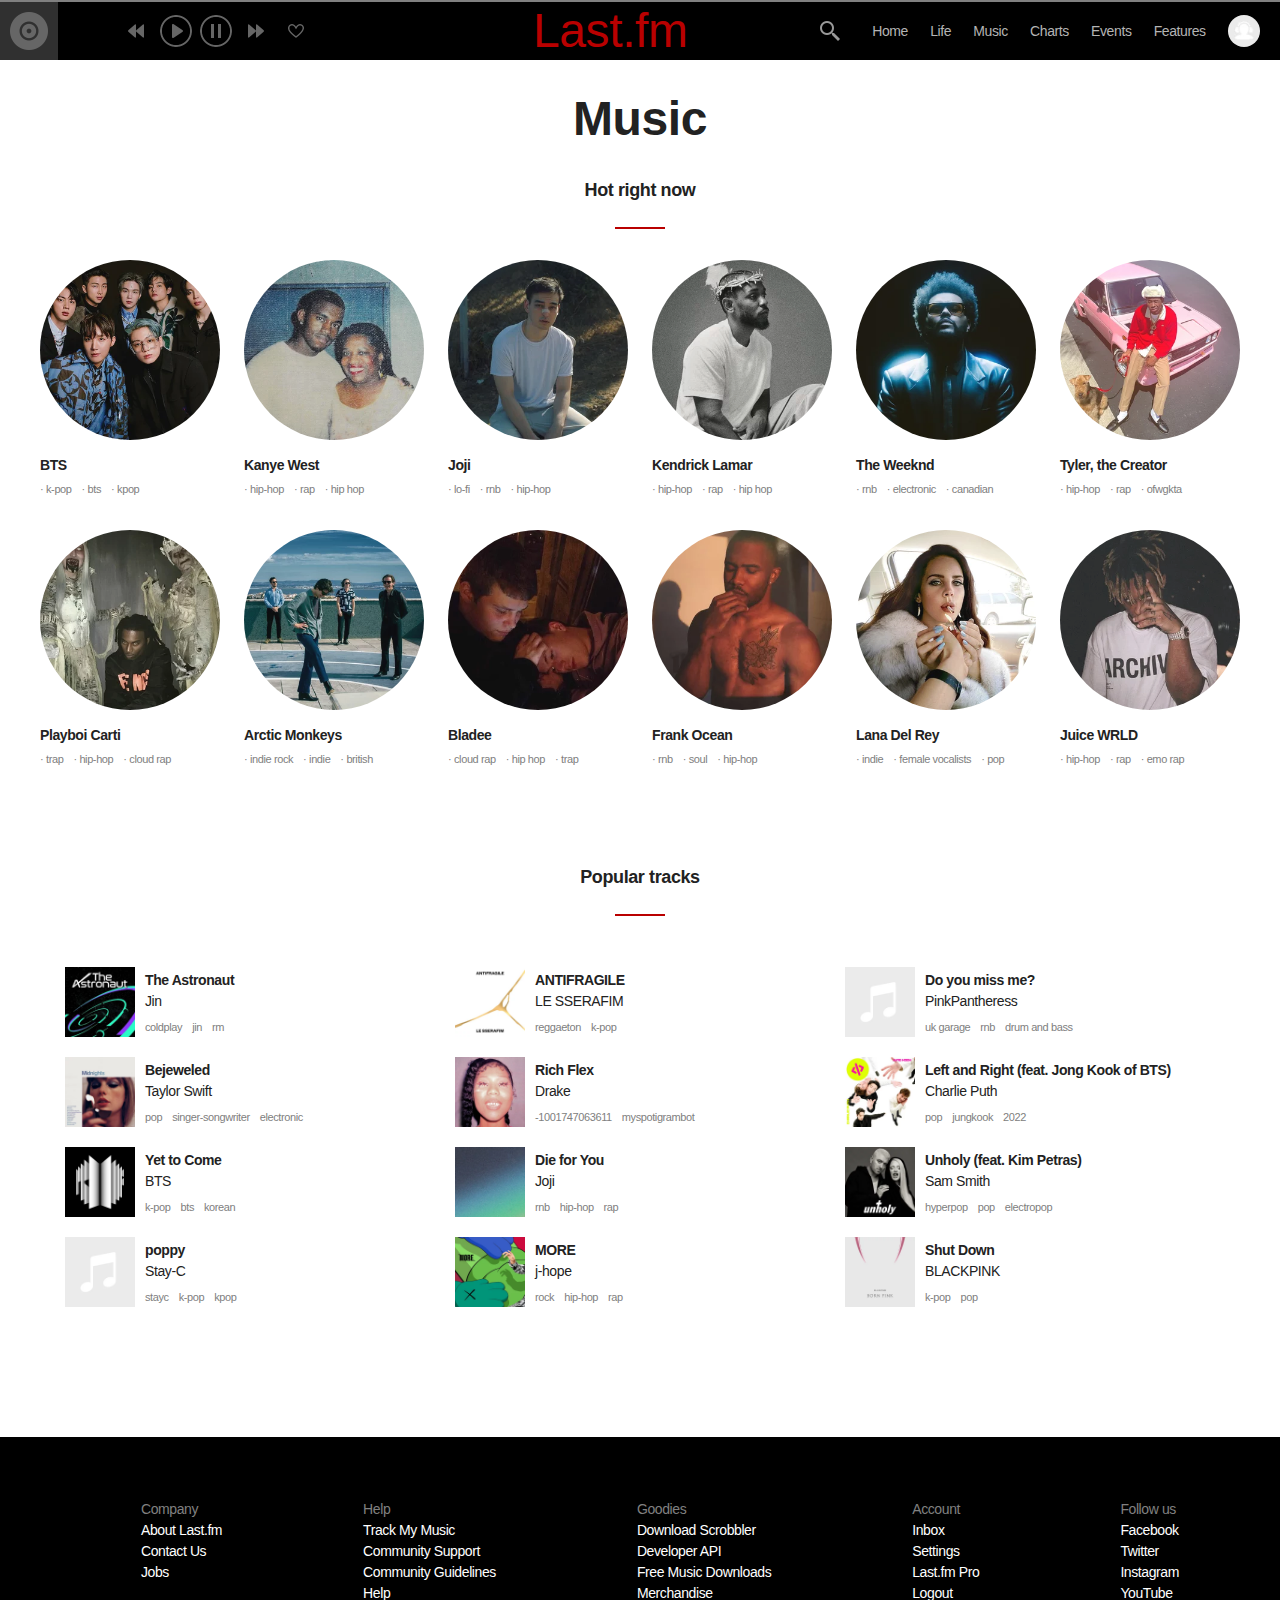
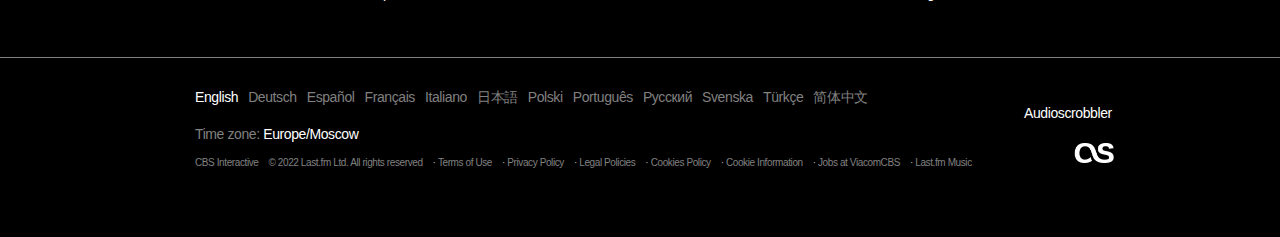
<file: public/index.html>
<!DOCTYPE html>
<html lang="en">
  <head>
    <meta charset="utf-8" />
    <link rel="icon" href="%PUBLIC_URL%/favicon.ico" />
    <meta name="viewport" content="width=device-width, initial-scale=1" />
    <meta name="theme-color" content="#000000" />
    <meta
      name="description"
      content="Web site created using create-react-app"
    />
    <title>last.fm</title>
    <link rel="stylesheet" href="styles.css">
  </head>
  <body>
    <header class="header">
      <div class="header__progress-bar"></div>
      <div class="header__main">
        <div class="player">
          <div class="player__image">
            <img class="player__track-icon" src="images/track_not_playing.png">
          </div>
          <div class="player__youtube-button"></div>
          <div class="track-management">

          </div>
          <div class="player__text"></div>
        </div>
        <div class="name">
          <a class="name__link" href="">Last.fm</a>
        </div>
        <nav class="nav">
          <ul class="nav__menu menu">
            <li><a href="search.html"><div class="nav__search"></div></a></li>
            <li><a href="">Home</a></li>
            <li><a href="">Life</a></li>
            <li><a href="">Music</a></li>
            <li><a href="">Charts</a></li>
            <li><a href="">Events</a></li>
            <li><a href="">Features</a></li>
            <li class="nav__profile"><a href=""><img class="nav__icon-profile" src="images/profile-img.jpg"></a></li>
          </ul>
        </nav>
      </div>
    </header>
    <div class="content">
      <h1 class="content__main-title title">Music</h1>
      <h2 class="title singers__title">Hot right now</h2>
      <div class="singers container">
        <div class="container singers-container">
          <div class="singer">
           <div class="singer__photo">
            <a href=""><img src="images/01.jpg"> </a>
           </div>
           <div class="singer__name header-name"><a class="singer__name-link" href="">BTS</a></div>
           <ul class="singer__genres-list genres-list">
            <li class="singer__genre "><a href="" class="singer__genre-text first-genre">k-pop</a></li>
            <li class="singer__genre"><a href="" class="singer__genre-text">bts</a></li>
            <li class="singer__genre"><a href="" class="singer__genre-text">kpop</a></li>
           </ul>
          </div>
          <div class="singer">
           <div class="singer__photo">
            <a href=""><img src="images/02.jpg"> </a>
           </div>
           <div class="singer__name header-name"><a class="singer__name-link" href="">Kanye West</a></div>
           <div class="singer__genres">
            <ul class="singer__genres-list genres-list">
              <li class="singer__genre"><a href="" class="singer__genre-text first-genre">hip-hop</a></li>
              <li class="singer__genre"><a href="" class="singer__genre-text">rap</a></li>
              <li class="singer__genre"><a href="" class="singer__genre-text">hip hop</a></li>
            </ul>
           </div>
          </div>
          <div class="singer">
           <div class="singer__photo">
            <a href=""><img src="images/03.jpg"></a> 
           </div>
           <div class="singer__name header-name"><a class="singer__name-link" href="">Joji</a></div>
           <div class="singer__genres">
            <ul class="singer__genres-list genres-list">
              <li class="singer__genre"><a href="" class="singer__genre-text first-genre">lo-fi</a></li>
              <li class="singer__genre"><a href="" class="singer__genre-text">rnb</a></li>
              <li class="singer__genre"><a href="" class="singer__genre-text">hip-hop</a></li>
            </ul>
           </div>
          </div>
          <div class="singer">
           <div class="singer__photo">
            <a href=""><img src="images/04.jpg"></a> 
           </div>
           <div class="singer__name header-name"><a class="singer__name-link" href="">Kendrick Lamar</a></div>
           <div class="singer__genres">
            <ul class="singer__genres-list genres-list">
              <li class="singer__genre"><a href="" class="singer__genre-text first-genre">hip-hop</a></li>
              <li class="singer__genre"><a href="" class="singer__genre-text">rap</a></li>
              <li class="singer__genre"><a href="" class="singer__genre-text">hip hop</a></li>
            </ul>
           </div>
          </div>
          <div class="singer">
           <div class="singer__photo">
            <a href=""><img src="images/05.jpg"></a>
           </div>
           <div class="singer__name header-name"><a class="singer__name-link" href="">The Weeknd</a></div>
           <div class="singer__genres">
            <ul class="singer__genres-list genres-list">
              <li class="singer__genre"><a href="" class="singer__genre-text first-genre">rnb</a></li>
              <li class="singer__genre"><a href="" class="singer__genre-text">electronic</a></li>
              <li class="singer__genre"><a href="" class="singer__genre-text">canadian</a></li>
            </ul>
           </div>
          </div>
          <div class="singer">
           <div class="singer__photo">
            <a href=""><img src="images/06.jpg"> </a>
           </div>
           <div class="singer__name header-name"><a class="singer__name-link" href="">Tyler, the Creator</a></div>
           <div class="singer__genres">
            <ul class="singer__genres-list genres-list">
              <li class="singer__genre"><a href="" class="singer__genre-text first-genre">hip-hop</a></li>
              <li class="singer__genre"><a href="" class="singer__genre-text">rap</a></li>
              <li class="singer__genre"><a href="" class="singer__genre-text">ofwgkta</a></li>
            </ul>
           </div>
          </div>
          <div class="singer">
           <div class="singer__photo">
            <a href=""><img src="images/07.jpg"> </a>
           </div>
           <div class="singer__name header-name"><a class="singer__name-link" href="">Playboi Carti</a></div>
           <div class="singer__genres">
            <ul class="singer__genres-list genres-list">
              <li class="singer__genre"><a href="" class="singer__genre-text first-genre">trap</a></li>
              <li class="singer__genre"><a href="" class="singer__genre-text">hip-hop</a></li>
              <li class="singer__genre"><a href="" class="singer__genre-text">cloud rap</a></li>
            </ul>
           </div>
          </div>
          <div class="singer">
           <div class="singer__photo">
            <a href=""><img src="images/08.jpg"> </a>
           </div>
           <div class="singer__name header-name"><a class="singer__name-link" href="">Arctic Monkeys</a></div>
           <div class="singer__genres">
            <ul class="singer__genres-list genres-list">
              <li class="singer__genre"><a href="" class="singer__genre-text first-genre">indie rock</a></li>
              <li class="singer__genre"><a href="" class="singer__genre-text">indie</a></li>
              <li class="singer__genre"><a href="" class="singer__genre-text">british</a></li>
            </ul>
           </div>
          </div>
          <div class="singer">
           <div class="singer__photo">
            <a href=""><img src="images/09.jpg"> </a>
           </div>
           <div class="singer__name header-name"><a class="singer__name-link" href="">Bladee</a></div>
           <div class="singer__genres">
            <ul class="singer__genres-list genres-list">
              <li class="singer__genre"><a href="" class="singer__genre-text first-genre">cloud rap</a></li>
              <li class="singer__genre"><a href="" class="singer__genre-text">hip hop</a></li>
              <li class="singer__genre"><a href="" class="singer__genre-text">trap</a></li>
            </ul>
           </div>
          </div>
          <div class="singer">
           <div class="singer__photo">
            <a href=""><img src="images/10.jpg"> </a>
           </div>
           <div class="singer__name header-name"><a class="singer__name-link" href="">Frank Ocean</a></div>
           <div class="singer__genres">
            <ul class="singer__genres-list genres-list">
              <li class="singer__genre"><a href="" class="singer__genre-text first-genre">rnb</a></li>
              <li class="singer__genre"><a href="" class="singer__genre-text">soul</a></li>
              <li class="singer__genre"><a href="" class="singer__genre-text">hip-hop</a></li>
            </ul>
           </div>
          </div>
          <div class="singer">
           <div class="singer__photo">
            <a href=""><img src="images/11.jpg"> </a>
           </div>
           <div class="singer__name header-name"><a class="singer__name-link" href="">Lana Del Rey</a></div>
           <div class="singer__genres">
            <ul class="singer__genres-list genres-list">
              <li class="singer__genre"><a href="" class="singer__genre-text first-genre">indie</a></li>
              <li class="singer__genre"><a href="" class="singer__genre-text">female vocalists</a></li>
              <li class="singer__genre"><a href="" class="singer__genre-text">pop</a></li>
            </ul>
           </div>
          </div>
          <div class="singer">
           <div class="singer__photo">
            <a href=""><img src="images/12.jpg"> </a>
           </div>
           <div class="singer__name header-name"><a class="singer__name-link" href="">Juice WRLD</a></div>
           <div class="singer__genres">
            <ul class="singer__genres-list genres-list">
              <li class="singer__genre"><a href="" class="singer__genre-text first-genre">hip-hop</a></li>
              <li class="singer__genre"><a href="" class="singer__genre-text">rap</a></li>
              <li class="singer__genre"><a href="" class="singer__genre-text">emo rap</a></li>
            </ul>
           </div>
          </div>
        </div>
      </div>
      <h2 class="title tracks__title">Popular tracks</h2>
      <div class="container tracks-container">
        <div class="track">
          <div class="track__logo"><img src="images/t01.jpg"></div>
          <div class="track__info">
          <div class="track__name header-name"><a class="track__name-link" href="">The Astronaut</a></div>
          <div class="track__author"><a class="track__author-link" href="">Jin</a></div>

            <ul class="track__genres-list genres-list">
              <li class="track__genre"><a href="" class="track__genre-text first-genre">coldplay</a></li>
              <li class="track__genre"><a href="" class="track__genre-text">jin</a></li>
              <li class="track__genre"><a href="" class="track__genre-text">rm</a></li>
            </ul>

        </div>
        </div>
        <div class="track">
          <div class="track__logo"><img src="images/t02.jpg"></div>
          <div class="track__info">
          <div class="track__name header-name"><a class="track__name-link" href="">ANTIFRAGILE</a></div>
          <div class="track__author"><a class="track__author-link" href="">LE SSERAFIM</a></div>

            <ul class="track__genres-list genres-list">
              <li class="track__genre"><a href="" class="track__genre-text first-genre">reggaeton</a></li>
              <li class="track__genre"><a href="" class="track__genre-text">k-pop</a></li>
            </ul>

          </div>
        </div>
        <div class="track">
          <div class="track__logo"><img src="images/t03.jpg"></div>
          <div class="track__info">
          <div class="track__name header-name"><a class="track__name-link" href="">Do you miss me?</a></div>
          <div class="track__author"><a class="track__author-link" href="">PinkPantheress</a></div>

            <ul class="track__genres-list genres-list">
              <li class="track__genre"><a href="" class="track__genre-text first-genre">uk garage</a></li>
              <li class="track__genre"><a href="" class="track__genre-text">rnb</a></li>
              <li class="track__genre"><a href="" class="track__genre-text">drum and bass</a></li>
            </ul>

          </div>
        </div>
        <div class="track">
          <div class="track__logo"><img src="images/t04.jpg"></div>
          <div class="track__info">
          <div class="track__name header-name"><a class="track__name-link" href="">Bejeweled</a></div>
          <div class="track__author"><a class="track__author-link" href="">Taylor Swift</a></div>

            <ul class="track__genres-list genres-list">
              <li class="track__genre"><a href="" class="track__genre-text first-genre">pop</a></li>
              <li class="track__genre"><a href="" class="track__genre-text">singer-songwriter</a></li>
              <li class="track__genre"><a href="" class="track__genre-text">electronic</a></li>
            </ul>

          </div>
        </div>
        <div class="track">
          <div class="track__logo"><img src="images/t05.jpg"></div>
          <div class="track__info">
          <div class="track__name header-name"><a class="track__name-link" href="">Rich Flex</a></div>
          <div class="track__author"><a class="track__author-link" href="">Drake</a></div>

            <ul class="track__genres-list genres-list">
              <li class="track__genre"><a href="" class="track__genre-text first-genre">-1001747063611</a></li>
              <li class="track__genre"><a href="" class="track__genre-text">myspotigrambot</a></li>
            </ul>

          </div>
        </div>
        <div class="track">
          <div class="track__logo"><img src="images/t06.jpg"></div>
          <div class="track__info">
          <div class="track__name header-name"><a class="track__name-link" href="">Left and Right (feat. Jong Kook of BTS)</a></div>
          <div class="track__author"><a class="track__author-link" href="">Charlie Puth</a></div>

            <ul class="track__genres-list genres-list">
              <li class="track__genre"><a href="" class="track__genre-text first-genre">pop</a></li>
              <li class="track__genre"><a href="" class="track__genre-text">jungkook</a></li>
              <li class="track__genre"><a href="" class="track__genre-text">2022</a></li>
            </ul>

          </div>
        </div>
        <div class="track">
          <div class="track__logo"><img src="images/t07.jpg"></div>
          <div class="track__info">
          <div class="track__name header-name"><a class="track__name-link" href="">Yet to Come</a></div>
          <div class="track__author"><a class="track__author-link" href="">BTS</a></div>

            <ul class="track__genres-list genres-list">
              <li class="track__genre"><a href="" class="track__genre-text first-genre">k-pop</a></li>
              <li class="track__genre"><a href="" class="track__genre-text">bts</a></li>
              <li class="track__genre"><a href="" class="track__genre-text">korean</a></li>
            </ul>

          </div>
        </div>
        <div class="track">
          <div class="track__logo"><img src="images/t08.jpg"></div>
          <div class="track__info">
          <div class="track__name header-name"><a class="track__name-link" href="">Die for You</a></div>
          <div class="track__author"><a class="track__author-link" href="">Joji</a></div>

            <ul class="track__genres-list genres-list">
              <li class="track__genre"><a href="" class="track__genre-text first-genre">rnb</a></li>
              <li class="track__genre"><a href="" class="track__genre-text">hip-hop</a></li>
              <li class="track__genre"><a href="" class="track__genre-text">rap</a></li>
            </ul>

         </div>
        </div>
        <div class="track">
          <div class="track__logo"><img src="images/t09.jpg"></div>
          <div class="track__info">
          <div class="track__name header-name"><a class="track__name-link" href="">Unholy (feat. Kim Petras)</a></div>
          <div class="track__author"><a class="track__author-link" href="">Sam Smith</a></div>

            <ul class="track__genres-list genres-list">
              <li class="track__genre"><a href="" class="track__genre-text first-genre">hyperpop</a></li>
              <li class="track__genre"><a href="" class="track__genre-text">pop</a></li>
              <li class="track__genre"><a href="" class="track__genre-text">electropop</a></li>
            </ul>

          </div>
        </div>
        <div class="track">
          <div class="track__logo"><img src="images/t10.jpg"></div>
          <div class="track__info">
          <div class="track__name header-name"><a class="track__name-link" href="">poppy</a></div>
          <div class="track__author"><a class="track__author-link" href="">Stay-C</a></div>

            <ul class="track__genres-list genres-list">
              <li class="track__genre"><a href="" class="track__genre-text first-genre">stayc</a></li>
              <li class="track__genre"><a href="" class="track__genre-text">k-pop</a></li>
              <li class="track__genre"><a href="" class="track__genre-text">kpop</a></li>
            </ul>

          </div>
        </div>
        <div class="track">
          <div class="track__logo"><img src="images/t11.jpg"></div>
          <div class="track__info">
          <div class="track__name header-name"><a class="track__name-link" href="">MORE</a></div>
          <div class="track__author"><a class="track__author-link" href="">j-hope</a></div>

            <ul class="track__genres-list genres-list">
              <li class="track__genre"><a href="" class="track__genre-text first-genre">rock</a></li>
              <li class="track__genre"><a href="" class="track__genre-text">hip-hop</a></li>
              <li class="track__genre"><a href="" class="track__genre-text">rap</a></li>
            </ul>

          </div>
        </div>
        <div class="track">
          <div class="track__logo"><img src="images/t12.jpg"></div>
          <div class="track__info">
          <div class="track__name header-name"><a class="track__name-link" href="">Shut Down</a></div>
          <div class="track__author"><a class="track__author-link" href="">BLACKPINK</a></div>
          <ul class="track__genres-list genres-list">
            <li class="track__genre"><a href="" class="track__genre-text first-genre">k-pop</a></li>
            <li class="track__genre"><a href="" class="track__genre-text">pop</a></li>
          </ul>
          </div>
        </div>
      </div>
    </div>
    <footer class="footer">
      <div class="footer__upper-line"></div>
      <div class="footer__navigation">
        <div class="footer__navigation-block">
          <ul class="footer__navigation-list">
            <li class="footer__header-of-block">Company</li>
            <li class="footer__links"><a href="">About Last.fm</a></li>
            <li class="footer__links"><a href="">Contact Us</a></li>
            <li class="footer__links"><a href="">Jobs</a></li>
          </ul>
        </div>
        <div class="footer__navigation-block">
          <ul class="footer__navigation-list">
            <li class="footer__header-of-block">Help</li>
            <li class="footer__links"><a href="">Track My Music</a></li>
            <li class="footer__links"><a href="">Community Support</a></li>
            <li class="footer__links"><a href="">Community Guidelines</a></li>
            <li class="footer__links"><a href="">Help</a></li>
          </ul>
        </div>
        <div class="footer__navigation-block">
          <ul class="footer__navigation-list">
            <li class="footer__header-of-block">Goodies</li>
            <li class="footer__links"><a href="">Download Scrobbler</a></li>
            <li class="footer__links"><a href="">Developer API</a></li>
            <li class="footer__links"><a href="">Free Music Downloads</a></li>
            <li class="footer__links"><a href="">Merchandise</a></li>
          </ul>
        </div>
        <div class="footer__navigation-block">
          <ul class="footer__navigation-list">
            <li class="footer__header-of-block">Account</li>
            <li class="footer__links"><a href="">Inbox</a></li>
            <li class="footer__links"><a href="">Settings</a></li>
            <li class="footer__links"><a href="">Last.fm Pro</a></li>
            <li class="footer__links"><a href="">Logout</a></li>
          </ul>
        </div>
        <div class="footer__navigation-block">
          <ul class="footer__navigation-list">
            <li class="footer__header-of-block">Follow us</li>
            <li class="footer__links"><a href="">Facebook</a></li>
            <li class="footer__links"><a href="">Twitter</a></li>
            <li class="footer__links"><a href="">Instagram</a></li>
            <li class="footer__links"><a href="">YouTube</a></li>
          </ul>
        </div>
      </div>
      <div class="footer__end">
        <ul class="footer__languages footer__list">
          <li class="footer__language active-language"><a href="">English</a></li>
          <li class="footer__language"><a href="" class="footer__list-text">Deutsch</a></li>
          <li class="footer__language"><a href="" class="footer__list-text">Español</a></li>
          <li class="footer__language"><a href="" class="footer__list-text">Français</a></li>
          <li class="footer__language"><a href="" class="footer__list-text">Italiano</a></li>
          <li class="footer__language"><a href="" class="footer__list-text">日本語</a></li>
          <li class="footer__language"><a href="" class="footer__list-text">Polski</a></li>
          <li class="footer__language"><a href="" class="footer__list-text">Português</a></li>
          <li class="footer__language"><a href="" class="footer__list-text">Русский</a></li>
          <li class="footer__language"><a href="" class="footer__list-text">Svenska</a></li>
          <li class="footer__language"><a href="" class="footer__list-text">Türkçe</a></li>
          <li class="footer__language"><a href="" class="footer__list-text">简体中文</a></li>
        </ul>
        <a class="footer__time-zone" href="">Time zone: <span class="footer__time-zone-white">Europe/Moscow</span></a>
        <ul class="footer__last-nav footer__list">
          <li class="footer__last-info"><a href="" class="footer__list-text">CBS Interactive</a></li>
          <li class="footer__last-info footer__list-text footer__just-text">© 2022 Last.fm Ltd. All rights reserved</li>
          <li class="footer__last-info"><a href="" class="footer__list-text">Terms of Use</a></li>
          <li class="footer__last-info"><a href="" class="footer__list-text">Privacy Policy</a></li>
          <li class="footer__last-info"><a href="" class="footer__list-text">Legal Policies</a></li>
          <li class="footer__last-info"><a href="" class="footer__list-text">Cookies Policy</a></li>
          <li class="footer__last-info"><a href="" class="footer__list-text">Cookie Information</a></li>
          <li class="footer__last-info"><a href="" class="footer__list-text">Jobs at ViacomCBS</a></li>
          <li class="footer__last-info"><a href="" class="footer__list-text">Last.fm Music</a></li>
        </ul>
        <div class="footer__audioscrobbler">
          <p class="footer__audioscrobbler-text">Audioscrobbler</p>
          <img class="footer__img" src="images/asc.png">
        </div>
      </div>
    </footer>
  </body>
</html>
</file>
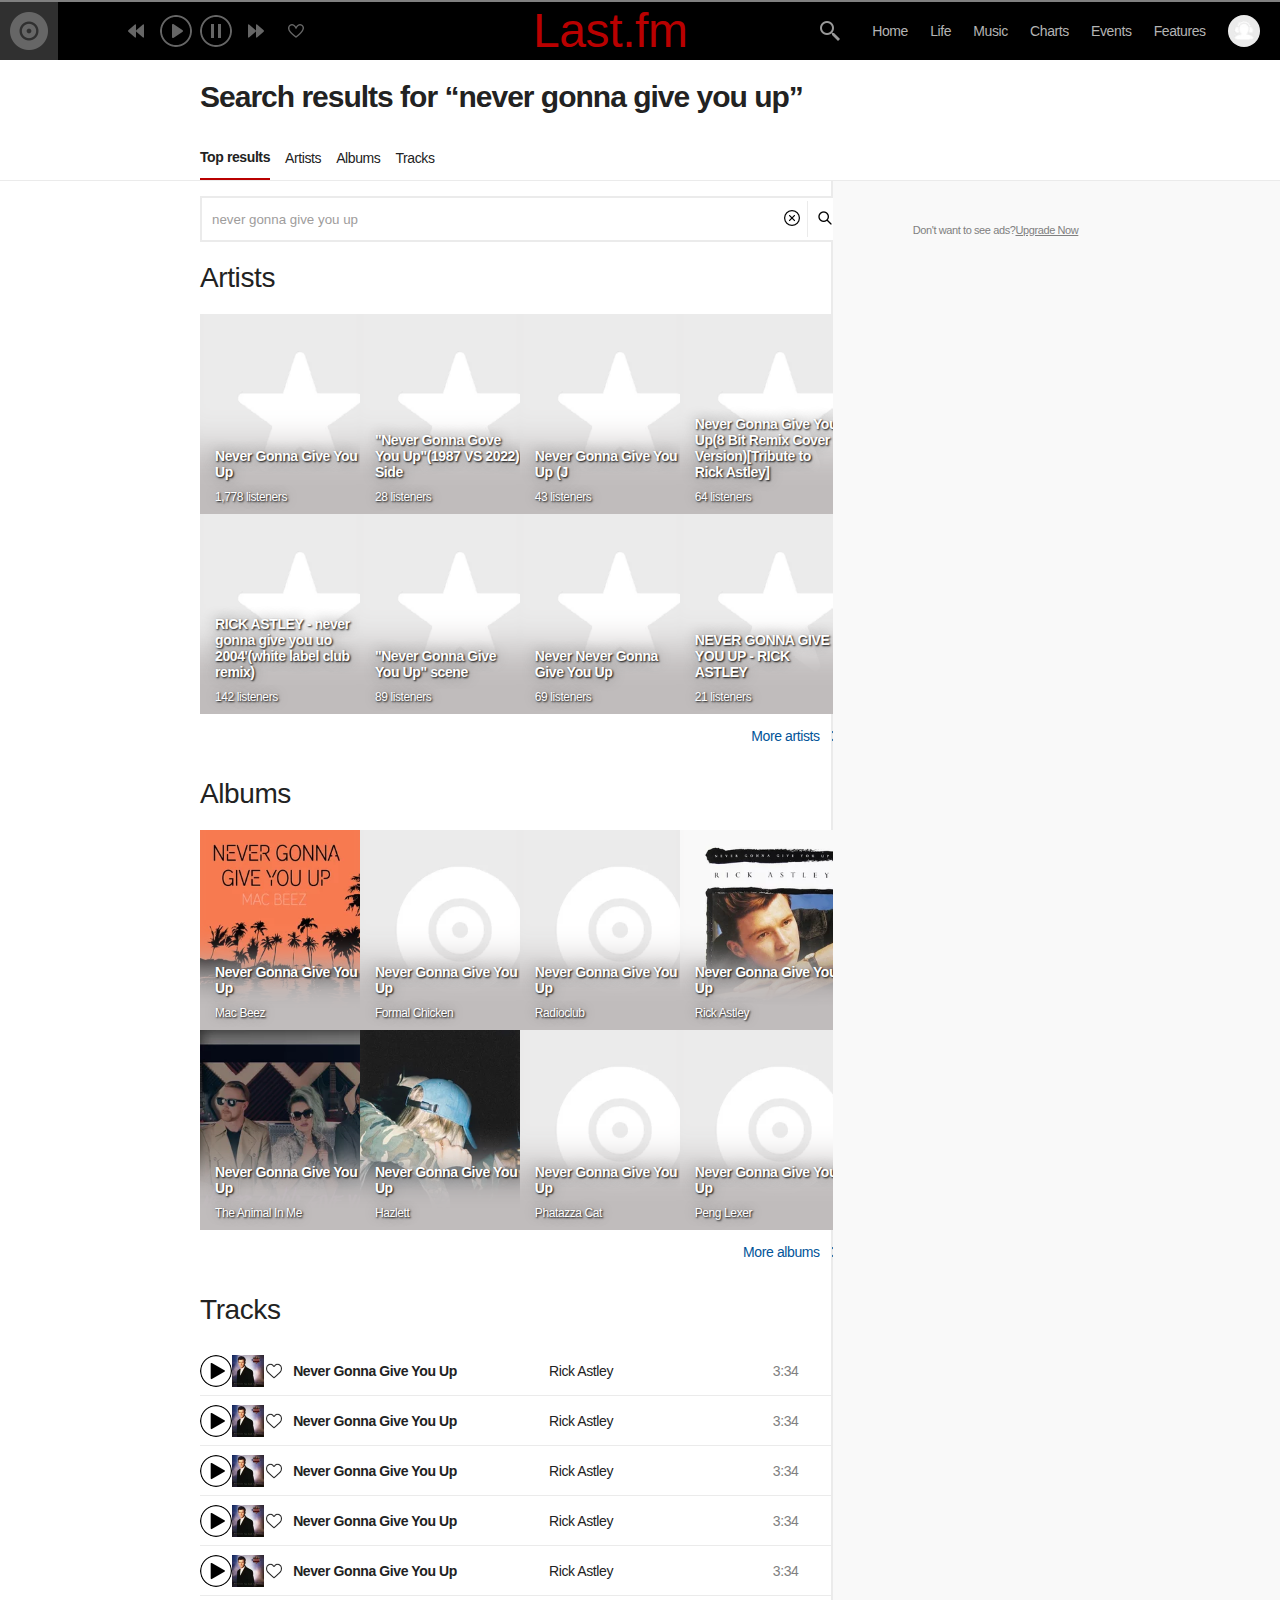
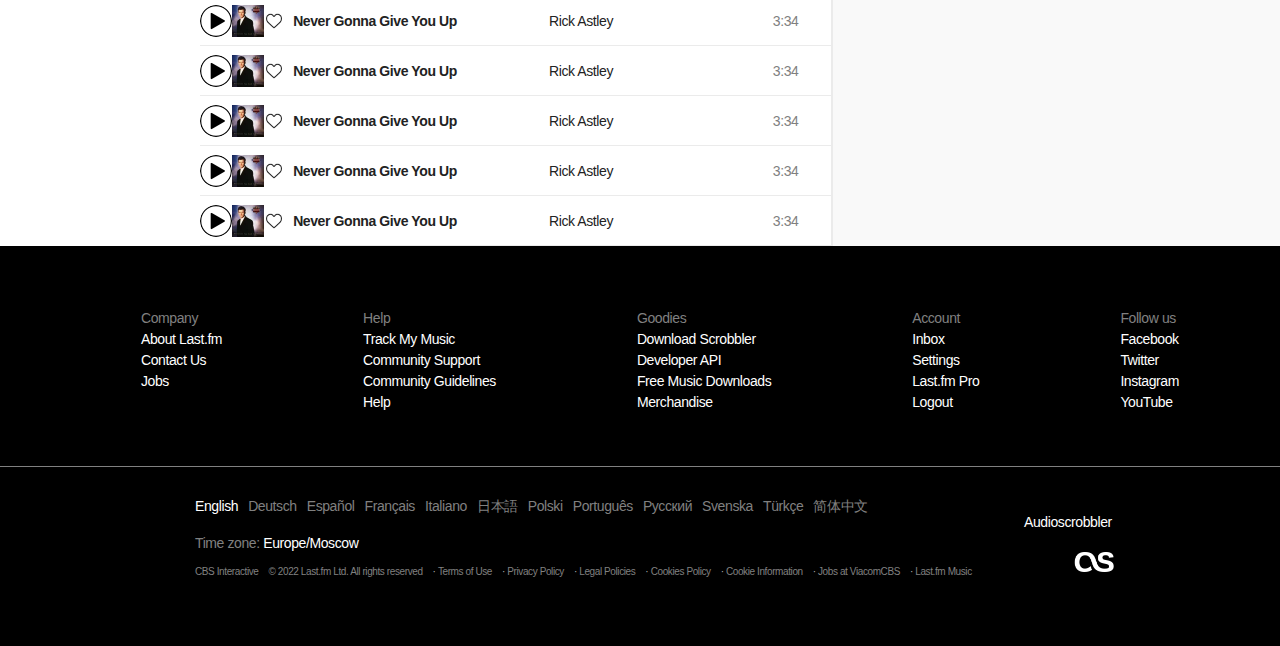
<file: public/search.html>
<!DOCTYPE html>
<html lang="en">
  <head>
    <meta charset="utf-8" />
    <link rel="icon" href="%PUBLIC_URL%/favicon.ico" />
    <meta name="viewport" content="width=device-width, initial-scale=1" />
    <meta name="theme-color" content="#000000" />
    <meta
      name="description"
      content="Web site created using create-react-app"
    />
    <title>Search</title>
    <link rel="stylesheet" href="styles.css">
  </head>
  <body>
    <header class="header">
        <div class="header__progress-bar"></div>
        <div class="header__main">
          <div class="player">
            <div class="player__image">
              <img class="player__track-icon" src="images/track_not_playing.png">
            </div>
            <div class="player__youtube-button"></div>
            <div class="track-management">
  
            </div>
            <div class="player__text"></div>
          </div>
          <div class="name">
            <a class="name__link" href="">Last.fm</a>
          </div>
          <nav class="nav">
            <ul class="nav__menu menu">
              <li><a href="search.html"><div class="nav__search"></div></a></li>
              <li><a href="">Home</a></li>
              <li><a href="">Life</a></li>
              <li><a href="">Music</a></li>
              <li><a href="">Charts</a></li>
              <li><a href="">Events</a></li>
              <li><a href="">Features</a></li>
              <li class="nav__profile"><a href=""><img class="nav__icon-profile" src="images/profile-img.jpg"></a></li>
            </ul>
          </nav>
        </div>
      </header>
      <div class="content">
        <div class="content__top-bar">
            <div class="main-header">
                <div class="main-header__top-container">
                    <h1 class="main-header__text title">Search results for “never gonna give you up”</h1>
                    <ul class="main-header__menu">
                        <li class="main-header__li main-header__active-li"><a href="" class="main-header__menu-link main-header__active-link">Top results</a></li>
                        <li class="main-header__li"><a href="" class="main-header__menu-link">Artists</a></li>
                        <li class="main-header__li"><a href="" class="main-header__menu-link">Albums</a></li>
                        <li class="main-header__li"><a href="" class="main-header__menu-link">Tracks</a></li>
                    </ul>
                </div>
            </div>
        </div>
        <div class="content__main">
            <div class="content__left-bar">
                <div class="content__main-block">
                    <form action="" method="get" class="content__search">
                        <input name="s" placeholder="Искать здесь..." class="content__search-input" value="never gonna give you up">
                        <div class="content__search-buttons-block">
                            <button  class="content__search-clear-button"><img src="images/free-icon-close-cross-in-circular-outlined-interface-button-58253.png"></button>
                            <button type="submit" class="content__search-input-button"><img src="images/free-icon-search-4024513.png"></button>
                        </div>
                    </form>
                    <div class="content__arstists-text-container"><a class="content__artists-text" href="">Artists</a></div>
                    <div class="content__artists">
                        <div class="content__artists-container">
                            <a class="content__artists-container-link" href="">
                                <div class="content__artist">
                                    <h3 class="content__artist-name">Never Gonna Give You Up</h3>
                                    <span class="content__artist-listens">1,778 listeners</span>
                                </div>
                            </a>
                            
                        </div>
                        <div class="content__artists-container">
                            <a class="content__artists-container-link" href="">
                                <div class="content__artist">
                                    <h3 class="content__artist-name">"Never Gonna Gove You Up"(1987 VS 2022) Side</h3>
                                    <span class="content__artist-listens">28 listeners</span>
                                </div>
                            </a>
                        </div>
                        <div class="content__artists-container">
                            <a class="content__artists-container-link" href="">
                                <div class="content__artist">
                                    <h3 class="content__artist-name">Never Gonna Give You Up (J</h3>
                                    <span class="content__artist-listens">43 listeners</span>
                                </div>
                            </a>
                        </div>
                        <div class="content__artists-container">
                            <a class="content__artists-container-link" href="">
                                <div class="content__artist">
                                    <h3 class="content__artist-name">Never Gonna Give You Up(8 Bit Remix Cover Version)[Tribute to Rick Astley]</h3>
                                    <span class="content__artist-listens">64 listeners</span>
                                </div>
                            </a>
                        </div>
                        <div class="content__artists-container">
                            <a class="content__artists-container-link" href="">
                                <div class="content__artist">
                                    <h3 class="content__artist-name">RICK ASTLEY - never gonna give you uo 2004'(white label club remix)</h3>
                                    <span class="content__artist-listens">142 listeners</span>
                                </div>
                            </a>
                        </div>
                        <div class="content__artists-container">
                            <a class="content__artists-container-link" href="">
                                <div class="content__artist">
                                    <h3 class="content__artist-name">"Never Gonna Give You Up" scene</h3>
                                    <span class="content__artist-listens">89 listeners</span>
                                </div>
                            </a>
                        </div>
                        <div class="content__artists-container">
                            <a class="content__artists-container-link" href="">
                                <div class="content__artist">
                                    <h3 class="content__artist-name">Never Never Gonna Give You Up</h3>
                                    <span class="content__artist-listens">69 listeners</span>
                                </div>
                            </a>
                        </div>
                        <div class="content__artists-container">
                            <a class="content__artists-container-link" href="">
                                <div class="content__artist">
                                    <h3 class="content__artist-name">NEVER GONNA GIVE YOU UP - RICK ASTLEY</h3>
                                    <span class="content__artist-listens">21 listeners</span>
                                </div>
                            </a>
                        </div>
                        <p class="content__more-artists"><a href="" class="content__more-artists-link">More artists</a></p>
                    </div>
                    <div class="content__arstists-text-container"><a class="content__artists-text" href="">Albums</a></div>
                    <div class="content__albums">
                        <div class="content__albums-container">
                            <a class="content__albums-container-link first-album" href="">
                                <div class="content__album">
                                    <h3 class="content__album-name">Never Gonna Give You Up</h3>
                                    <span class="content__album-creator">Mac Beez</span>
                                </div>
                            </a>
                            
                        </div>
                        <div class="content__albums-container">
                            <a class="content__albums-container-link second-album" href="">
                                <div class="content__album">
                                    <h3 class="content__album-name">Never Gonna Give You Up</h3>
                                    <span class="content__album-creator">Formal Chicken</span>
                                </div>
                            </a>
                        </div>
                        <div class="content__albums-container">
                            <a class="content__albums-container-link third-album" href="">
                                <div class="content__album">
                                    <h3 class="content__album-name">Never Gonna Give You Up</h3>
                                    <span class="content__album-creator">Radioclub</span>
                                </div>
                            </a>
                        </div>
                        <div class="content__albums-container">
                            <a class="content__albums-container-link fourth-album" href="">
                                <div class="content__album">
                                    <h3 class="content__album-name">Never Gonna Give You Up</h3>
                                    <span class="content__album-creator">Rick Astley</span>
                                </div>
                            </a>
                        </div>
                        <div class="content__albums-container">
                            <a class="content__albums-container-link fifth-album" href="">
                                <div class="content__album">
                                    <h3 class="content__album-name">Never Gonna Give You Up</h3>
                                    <span class="content__album-creator">The Animal In Me</span>
                                </div>
                            </a>
                        </div>
                        <div class="content__albums-container">
                            <a class="content__albums-container-link sixth-album" href="">
                                <div class="content__album">
                                    <h3 class="content__album-name">Never Gonna Give You Up</h3>
                                    <span class="content__album-creator">Hazlett</span>
                                </div>
                            </a>
                        </div>
                        <div class="content__albums-container">
                            <a class="content__albums-container-link seventh-album" href="">
                                <div class="content__album">
                                    <h3 class="content__album-name">Never Gonna Give You Up</h3>
                                    <span class="content__album-creator">Phatazza Cat</span>
                                </div>
                            </a>
                        </div>
                        <div class="content__albums-container">
                            <a class="content__albums-container-link eigth-album" href="">
                                <div class="content__album">
                                    <h3 class="content__album-name">Never Gonna Give You Up</h3>
                                    <span class="content__album-creator">Peng Lexer</span>
                                </div>
                            </a>
                        </div>
                        <p class="content__more-albums"><a href="" class="content__more-albums-link">More albums</a></p>
                    </div>
                    <div class="content__arstists-text-container"><a class="content__artists-text" href="">Tracks</a></div>
                    <div class="content__tracks-container">
                        <div class="content__track-container">
                            <div class="content__track">
                                <div class="content__track-play"><a class="content__track-play-button" href=""></a></div>
                                <div class="content__track-logo"><a class="content__track-logo-link" href=""></a></div>
                                <div class="content__track-like"><button class="content__track-like-button"></button></div>
                                <div class="content__track-name"><a class="content__track-name-span" href="">Never Gonna Give You Up</a></div>
                                <div class="content__track-singer"><a class="content__track-singer-span">Rick Astley</a><a class="content__track-download"></a><a class="content__track-more-info"></a></div>
                                <div class="content__track-timing"><span class="content__track-timing-span">3:34</span></div>
                            </div>
                        </div>
                        <div class="content__track-container">
                            <div class="content__track">
                                <div class="content__track-play"><a class="content__track-play-button" href=""></a></div>
                                <div class="content__track-logo"><a class="content__track-logo-link" href=""></a></div>
                                <div class="content__track-like"><button class="content__track-like-button"></button></div>
                                <div class="content__track-name"><a class="content__track-name-span" href="">Never Gonna Give You Up</a></div>
                                <div class="content__track-singer"><a class="content__track-singer-span">Rick Astley</a><a class="content__track-download"></a><a class="content__track-more-info"></a></div>
                                <div class="content__track-timing"><span class="content__track-timing-span">3:34</span></div>
                            </div>
                        </div>
                        <div class="content__track-container">
                            <div class="content__track">
                                <div class="content__track-play"><a class="content__track-play-button" href=""></a></div>
                                <div class="content__track-logo"><a class="content__track-logo-link" href=""></a></div>
                                <div class="content__track-like"><button class="content__track-like-button"></button></div>
                                <div class="content__track-name"><a class="content__track-name-span" href="">Never Gonna Give You Up</a></div>
                                <div class="content__track-singer"><a class="content__track-singer-span">Rick Astley</a><a class="content__track-download"></a><a class="content__track-more-info"></a></div>
                                <div class="content__track-timing"><span class="content__track-timing-span">3:34</span></div>
                            </div>
                        </div>
                        <div class="content__track-container">
                            <div class="content__track">
                                <div class="content__track-play"><a class="content__track-play-button" href=""></a></div>
                                <div class="content__track-logo"><a class="content__track-logo-link" href=""></a></div>
                                <div class="content__track-like"><button class="content__track-like-button"></button></div>
                                <div class="content__track-name"><a class="content__track-name-span" href="">Never Gonna Give You Up</a></div>
                                <div class="content__track-singer"><a class="content__track-singer-span">Rick Astley</a><a class="content__track-download"></a><a class="content__track-more-info"></a></div>
                                <div class="content__track-timing"><span class="content__track-timing-span">3:34</span></div>
                            </div>
                        </div>
                        <div class="content__track-container">
                            <div class="content__track">
                                <div class="content__track-play"><a class="content__track-play-button" href=""></a></div>
                                <div class="content__track-logo"><a class="content__track-logo-link" href=""></a></div>
                                <div class="content__track-like"><button class="content__track-like-button"></button></div>
                                <div class="content__track-name"><a class="content__track-name-span" href="">Never Gonna Give You Up</a></div>
                                <div class="content__track-singer"><a class="content__track-singer-span">Rick Astley</a><a class="content__track-download"></a><a class="content__track-more-info"></a></div>
                                <div class="content__track-timing"><span class="content__track-timing-span">3:34</span></div>
                            </div>
                        </div>
                        <div class="content__track-container">
                            <div class="content__track">
                                <div class="content__track-play"><a class="content__track-play-button" href=""></a></div>
                                <div class="content__track-logo"><a class="content__track-logo-link" href=""></a></div>
                                <div class="content__track-like"><button class="content__track-like-button"></button></div>
                                <div class="content__track-name"><a class="content__track-name-span" href="">Never Gonna Give You Up</a></div>
                                <div class="content__track-singer"><a class="content__track-singer-span">Rick Astley</a><a class="content__track-download"></a><a class="content__track-more-info"></a></div>
                                <div class="content__track-timing"><span class="content__track-timing-span">3:34</span></div>
                            </div>
                        </div>
                        <div class="content__track-container">
                            <div class="content__track">
                                <div class="content__track-play"><a class="content__track-play-button" href=""></a></div>
                                <div class="content__track-logo"><a class="content__track-logo-link" href=""></a></div>
                                <div class="content__track-like"><button class="content__track-like-button"></button></div>
                                <div class="content__track-name"><a class="content__track-name-span" href="">Never Gonna Give You Up</a></div>
                                <div class="content__track-singer"><a class="content__track-singer-span">Rick Astley</a><a class="content__track-download"></a><a class="content__track-more-info"></a></div>
                                <div class="content__track-timing"><span class="content__track-timing-span">3:34</span></div>
                            </div>
                        </div>
                        <div class="content__track-container">
                            <div class="content__track">
                                <div class="content__track-play"><a class="content__track-play-button" href=""></a></div>
                                <div class="content__track-logo"><a class="content__track-logo-link" href=""></a></div>
                                <div class="content__track-like"><button class="content__track-like-button"></button></div>
                                <div class="content__track-name"><a class="content__track-name-span" href="">Never Gonna Give You Up</a></div>
                                <div class="content__track-singer"><a class="content__track-singer-span">Rick Astley</a><a class="content__track-download"></a><a class="content__track-more-info"></a></div>
                                <div class="content__track-timing"><span class="content__track-timing-span">3:34</span></div>
                            </div>
                        </div>
                        <div class="content__track-container">
                            <div class="content__track">
                                <div class="content__track-play"><a class="content__track-play-button" href=""></a></div>
                                <div class="content__track-logo"><a class="content__track-logo-link" href=""></a></div>
                                <div class="content__track-like"><button class="content__track-like-button"></button></div>
                                <div class="content__track-name"><a class="content__track-name-span" href="">Never Gonna Give You Up</a></div>
                                <div class="content__track-singer"><a class="content__track-singer-span">Rick Astley</a><a class="content__track-download"></a><a class="content__track-more-info"></a></div>
                                <div class="content__track-timing"><span class="content__track-timing-span">3:34</span></div>
                            </div>
                        </div>
                        <div class="content__track-container">
                            <div class="content__track">
                                <div class="content__track-play"><a class="content__track-play-button" href=""></a></div>
                                <div class="content__track-logo"><a class="content__track-logo-link" href=""></a></div>
                                <div class="content__track-like"><button class="content__track-like-button"></button></div>
                                <div class="content__track-name"><a class="content__track-name-span" href="">Never Gonna Give You Up</a></div>
                                <div class="content__track-singer"><a class="content__track-singer-span">Rick Astley</a><a class="content__track-download"></a><a class="content__track-more-info"></a></div>
                                <div class="content__track-timing"><span class="content__track-timing-span">3:34</span></div>
                            </div>
                        </div>
                    </div>
                </div>
            </div>
            <div class="content__right-bar">
                <div class="ads-block">
                    <span class="ads-block__text">Don't want to see ads?<a href="" class="ads-block__link">Upgrade Now</a></span>
                </div>
            </div>
        </div>
            <footer class="footer">
                <div class="footer__upper-line"></div>
                <div class="footer__navigation">
                  <div class="footer__navigation-block">
                    <ul class="footer__navigation-list">
                      <li class="footer__header-of-block">Company</li>
                      <li class="footer__links"><a href="">About Last.fm</a></li>
                      <li class="footer__links"><a href="">Contact Us</a></li>
                      <li class="footer__links"><a href="">Jobs</a></li>
                    </ul>
                  </div>
                  <div class="footer__navigation-block">
                    <ul class="footer__navigation-list">
                      <li class="footer__header-of-block">Help</li>
                      <li class="footer__links"><a href="">Track My Music</a></li>
                      <li class="footer__links"><a href="">Community Support</a></li>
                      <li class="footer__links"><a href="">Community Guidelines</a></li>
                      <li class="footer__links"><a href="">Help</a></li>
                    </ul>
                  </div>
                  <div class="footer__navigation-block">
                    <ul class="footer__navigation-list">
                      <li class="footer__header-of-block">Goodies</li>
                      <li class="footer__links"><a href="">Download Scrobbler</a></li>
                      <li class="footer__links"><a href="">Developer API</a></li>
                      <li class="footer__links"><a href="">Free Music Downloads</a></li>
                      <li class="footer__links"><a href="">Merchandise</a></li>
                    </ul>
                  </div>
                  <div class="footer__navigation-block">
                    <ul class="footer__navigation-list">
                      <li class="footer__header-of-block">Account</li>
                      <li class="footer__links"><a href="">Inbox</a></li>
                      <li class="footer__links"><a href="">Settings</a></li>
                      <li class="footer__links"><a href="">Last.fm Pro</a></li>
                      <li class="footer__links"><a href="">Logout</a></li>
                    </ul>
                  </div>
                  <div class="footer__navigation-block">
                    <ul class="footer__navigation-list">
                      <li class="footer__header-of-block">Follow us</li>
                      <li class="footer__links"><a href="">Facebook</a></li>
                      <li class="footer__links"><a href="">Twitter</a></li>
                      <li class="footer__links"><a href="">Instagram</a></li>
                      <li class="footer__links"><a href="">YouTube</a></li>
                    </ul>
                  </div>
                </div>
                <div class="footer__end">
                  <ul class="footer__languages footer__list">
                    <li class="footer__language active-language"><a href="">English</a></li>
                    <li class="footer__language"><a href="" class="footer__list-text">Deutsch</a></li>
                    <li class="footer__language"><a href="" class="footer__list-text">Español</a></li>
                    <li class="footer__language"><a href="" class="footer__list-text">Français</a></li>
                    <li class="footer__language"><a href="" class="footer__list-text">Italiano</a></li>
                    <li class="footer__language"><a href="" class="footer__list-text">日本語</a></li>
                    <li class="footer__language"><a href="" class="footer__list-text">Polski</a></li>
                    <li class="footer__language"><a href="" class="footer__list-text">Português</a></li>
                    <li class="footer__language"><a href="" class="footer__list-text">Русский</a></li>
                    <li class="footer__language"><a href="" class="footer__list-text">Svenska</a></li>
                    <li class="footer__language"><a href="" class="footer__list-text">Türkçe</a></li>
                    <li class="footer__language"><a href="" class="footer__list-text">简体中文</a></li>
                  </ul>
                  <a class="footer__time-zone" href="">Time zone: <span class="footer__time-zone-white">Europe/Moscow</span></a>
                  <ul class="footer__last-nav footer__list">
                    <li class="footer__last-info"><a href="" class="footer__list-text">CBS Interactive</a></li>
                    <li class="footer__last-info footer__list-text footer__just-text">© 2022 Last.fm Ltd. All rights reserved</li>
                    <li class="footer__last-info"><a href="" class="footer__list-text">Terms of Use</a></li>
                    <li class="footer__last-info"><a href="" class="footer__list-text">Privacy Policy</a></li>
                    <li class="footer__last-info"><a href="" class="footer__list-text">Legal Policies</a></li>
                    <li class="footer__last-info"><a href="" class="footer__list-text">Cookies Policy</a></li>
                    <li class="footer__last-info"><a href="" class="footer__list-text">Cookie Information</a></li>
                    <li class="footer__last-info"><a href="" class="footer__list-text">Jobs at ViacomCBS</a></li>
                    <li class="footer__last-info"><a href="" class="footer__list-text">Last.fm Music</a></li>
                  </ul>
                  <div class="footer__audioscrobbler">
                    <p class="footer__audioscrobbler-text">Audioscrobbler</p>
                    <img class="footer__img" src="images/asc.png">
                  </div>
                </div>
              </footer>
        </div>
  </body>
</html>
</file>
<file: public/styles.css>
html, body {
    margin: 0;
}

body {
    padding-top: 60px;
    font-family: Barlow, "Open Sans", "Lucida Grande", "Helvetica Neue", Helvetica, Arial, sans-serif;
    font-size: 14px;
    letter-spacing: -0.4px;
}

a {
    text-decoration: none;
}

.header {
    width: 100%;
    height: 60px;
    background-color: black;
    position: fixed;
    top: 0;
    z-index: 2;
}

.header__progress-bar {
    height: 2px;
    background-color: gray;
}

.header__main {
    display: flex;
    justify-content: space-between;
    height: 58px;
}


.player {
    width: 30%;
    height: 58px;
    display: flex;
}

.player__image {
    width: 58px;
    height: 58px;
}


.player__youtube-button {
    width: 58px;
    height: 58px;
}

.track-management {
    width: 200px;
    height: 58px;
    background-image: url("images/player_buttons.png");
    background-size: contain ;
    background-position: center center;
    opacity: 0.4;
}

.name {
    width: 10%;
}
.name__link {
    margin: auto;
    color: #b90000;
    line-height: 58px;
    font-size: 48px;
    text-decoration: none;
}

.nav {
    height: 58px;
    width: 450px;
    display: flex;
    margin-right: 20px;
}

.nav__search {
    height: 58px;
    width: 40px;
    background-image: url("images/search.png");
    background-repeat: no-repeat;
    background-position: center;
    opacity: 0.6;
}

.nav__search:hover{
    opacity: 1;
}

.nav__menu  {
    width: 450px;
    height: 58px;
    display: flex;
    list-style-type: none;
    justify-content: space-between;
    margin: 0;
    padding: 0;
}

.nav__menu li a{
    color: #B4B4B4;
    text-decoration: none;
    line-height: 58px;
}

.nav__menu li a:hover{
    color: white;
}

.nav__profile a{
    height: 58px;
    display: flex;
    align-items: center;
}

.nav__icon-profile {
    width: 32px;
    height: 32px;
    border-radius: 50%;
}


.first-genre {
    list-style-type: none;
}

.container{
    display: flex;
    flex-wrap: wrap;
}

.singers-container{
    width: 1200px;
    height: 40%;
    margin: auto;
    justify-content: space-between;
    margin-bottom: 30px;
}

.singer {
    width: 15%;
    height: 50%;
    margin-bottom: 35px;
}

.singer__photo {
    overflow: hidden;
    margin-bottom: 10px;
}

.singer__photo a{
    display: block;
    width: 100%;
    height: 100%;
}

.hover__together:hover {
    opacity: 1;
    text-decoration: underline;
}

.singer__photo img {
    width: 100%;
    height: auto;
    border-radius: 50%;
    object-fit: cover;
    opacity: 0.95;
}

.singer__photo img:hover {
    opacity: 1;
}

.singer__name {
    width: 100%;
    margin-bottom: 10px;
    margin-top: 14px;
}

.singer__name-link {
    color: rgb(34, 34, 34);
    text-decoration: none;
}

.singer__name-link:hover {
    text-decoration: underline;
}

.header-name {
    font-size: 14px;
    font-weight: 700;
    color: rgb(34, 34, 34);
}

.genres-list {
    margin: 0;
    padding: 0;
    margin-top: 5px;
    width: 100%;
    display: flex;
    justify-content: left;
}


.singer__genre, .track__genre{

    display: inline-block;
    margin-right: 10px;
    font-weight: 500;
    color: grey;
    font-size: 11px;
}

.singer__genre-text {
    text-decoration: none;
    color: grey;
}

.singer__genre-text:hover {
    text-decoration: underline;
}

.singer__genre::before {
    content: " ·";
    font-weight: 400;
    margin-right: .25em;
}

.tracks-container {
    width: 1170px;
    display: flex;
    margin: auto;
    justify-content: space-between;
    margin-bottom: 120px;
}

.track {
    width: 370px;
    height: 70px;
    display: flex;
    margin: 10px;
}

.track__logo, .track__logo img {
    width: 70px;
    height: 70px;
}

.content {
    width: 100%;
}

.content__main-title {
    text-align: center;
    font-size: 48px;
    font-weight: 700;
    line-height: 54px;
    color: rgb(34, 34, 34);

}

.singers__title {
    width: 100%;
    height: 24px;
    text-align: center;
    font-size: 18px;
    font-weight: 700;
    line-height: 24px;
    padding-bottom: 18px;
    color: rgb(34, 34, 34);
    margin-bottom: 40px;
}

.singers__title::after {
    background: #b90000;
    content: "";
    display: block;
    height: 2px;
    left: 50%;
    margin: auto;
    margin-top: 25px;
    width: 50px;
}

.tracks__title {
    width: 100%;
    height: 24px;
    text-align: center;
    font-size: 18px;
    font-weight: 700;
    line-height: 24px;
    margin-top: 35px;
    padding-bottom: 18px;
    margin-bottom: 50px;
    color: rgb(34, 34, 34);
}

.tracks__title::after {
    background: #b90000;
    content: "";
    display: block;
    height: 2px;
    left: 50%;
    margin: auto;
    margin-top: 25px;
    width: 50px;
}

.track__name {
    margin-bottom: 5px;
    margin-top: 5px;
    font-weight: 600;
}

.track__name-link, .track__author-link {
    color: rgb(34, 34, 34);
}

.track__name:hover, .track__author-link:hover, .track__genre-text:hover {
    text-decoration: underline;
}

.track__genre-text{
    color: grey;
}

.track__author {
    font-size: 14px;
    color: rgb(34, 34, 34);
    margin-bottom: 12px;
}

.track__info {
    width: 300px;
    height: 70px;
    margin-left: 10px;
}


.footer {
    width: 100%;
    height: 400px;
    background-color: black;
}
.footer__upper-line {
    width: 100%;
    height: 50px;
    background-color: black;
}

.footer__navigation {
    width: 100%;
    background-color: black;
    margin: auto;
    display: flex;
    justify-content: space-evenly;
    border-bottom: 1px solid gray;
   
}

.footer__navigation-block {
    height: 170px;
    padding: 0;
    margin: 0;
}


.footer__navigation-list {
    list-style-type: none;
    height: 110px;
}

.footer__header-of-block {
    color: gray;
    margin-bottom: 5px;
    
}

.footer__links {
    margin-bottom: 5px;
}

.footer__links a {
    color: white;
    text-decoration: none;
}

.footer__links a:hover {
    text-decoration: underline;
}

.footer__end {
    width: 100%;
    height: 140px;
    background-color: black;
    margin-top: -14px;
}

.footer__list {
    padding: 0;
    display: flex;
    list-style-type: none;
    margin-left: 190px;
}

.footer__language a:hover {
    text-decoration: underline;
}

.footer__languages {
    margin-top: 40px;
}

.active-language a {
    color: white;
    text-decoration: none;
}

.active-language a:hover {
    text-decoration: none;
}

.footer__list-text {
    color: grey;
    text-decoration: none;
}

.footer__list li {
    text-decoration: none;
    margin: 5px;
}

.footer__time-zone {
    color: grey;
    text-decoration: none;
    margin: 5px;
    margin-left: 195px;
}

.footer__time-zone:hover {
    text-decoration: underline;
}

.footer__time-zone-white {
    color: white;
    margin-bottom: 20px;
}

.footer__list-text:hover {
    text-decoration: underline;
}

.footer__last-nav {
    font-size: 10px;
}

.footer__last-info:nth-child(n+3)::before {
    content: "\b7\a0";
    color: #B4B4B4;
}

.footer__just-text:hover {
    text-decoration: none;
}

.footer__audioscrobbler {
    width: 90px;
    height: 60px;
    position: relative;
    left: 80%;
    bottom: 60%;

}

.footer__audioscrobbler-text {
    color: white;
    line-height: 20px;
}

.footer__img {
    width: 40px;
    height: 20px;
    position: absolute;
    bottom: 0;
    right: 0;
 
}



.main-header {
    width: 100%;
    height: 120px;
    border-bottom: 1px solid #EBEBEB;
}

.main-header__top-container {
    width: 70%;
    height: 100%;
    margin-left: 200px;
    display: flex;
    flex-direction: column;
    justify-content: space-between;
}

.main-header__text {
    color: #222222;
    letter-spacing: -1px;
    font-weight: 700;
    font-size: 30px;
}

.main-header__menu {
    display: flex;
    list-style-type: none;
    padding: 0;
    margin: 0;
    width: 40%;
    justify-content: left;
    align-items: center;
}

.main-header__li {
    display: inline-block;
    box-sizing: border-box;
    margin-right: 15px;
}

.main-header__li:hover {
    border-bottom: 2px solid #b90000;
}

.main-header__active-li {
    display: inline-block;
    margin-right: 15px;
    border-bottom: 2px solid #b90000;
}

.main-header__menu-link {
    color: #222222;
    display: inline-block;
    line-height: 42px;
}

.main-header__active-link {
    font-weight: bold;
}

.content__main {
    width: 100%;
    display: flex;
    flex-wrap: nowrap;
}

.content__left-bar {
    width: 65%;
    border-right: 2px solid #EBEBEB;
}

.content__main-block {
    width: 77%;
    margin-left: 200px;
}

.content__search{
    width: 100%;
    margin: 0 auto;
    margin-top: 15px;
    border: 2px solid #EBEBEB;
    display: flex;
  }

.content__search-input {
    width: 90%;
    height: 42px;
    padding-left: 10px;
    box-sizing: border-box;
    border: none;
    border-radius: 2px;
    outline: none;
    color: #9E9C9C;
  }

.content__search-buttons-block {
    width: 10%;
    display: flex;
    justify-content: center;
    align-items: center;
}

.content__search-clear-button {
    width: 50%;
    width: 36px;
    height: 36px;
    border: none;
    border-right: 1px solid #EBEBEB;
    background-size: cover ;
    background-color: white;
    cursor: pointer;

  }

.content__search-input-button {
    width: 50%;
    width: 42px;
    height: 42px;
    border: none;
    background-size: cover ;
    background-color: white;
    cursor: pointer;
  }
.content__input-button:before {
    content: "\f002";
    font-family: FontAwesome;
    font-size: 16px;
    color: #F9F0DA;
  }
 
.content__arstists-text-container {
    width: 100%;
    margin-top: 20px;
    margin-bottom: 20px;
}
  
.content__artists-text{
    color: #222222;
    text-decoration: none;
    font-size: 28px;
    margin-top: 15px;
    margin-bottom: 15px;
}


.content__artists-text:hover {
    text-decoration: underline;
}

.content__artists, .content__albums {
    display: flex;
    flex-wrap: wrap;
    width: 100%;
    height: 30%;
}

.content__artists-container, .content__albums-container {
    height: 200px;
    width: 25%;
    background-color: #222222;
    position: relative;
}

.content__artists-container-link, .content__albums-container-link {
    display: block;
    width: 100%;
    height: 100%;
    background-image: url('images/star-in-artist-search.webp');
    background-size: cover;
    color: white;
    opacity: 1;
    box-shadow: 0px -100px 36px -34px #c0bcbc inset;
}

.content__artists-container-link:hover .content__artist-name, .content__albums-container-link:hover .content__album-name {
    text-decoration: underline;
}

.content__artist, .content__album {
    width: 100%;
    height: 100%;
    position: relative;
}

.content__artist-name, .content__album-name {
    padding: 0;
    position: absolute;
    bottom: 20px;
    left: 15px;
    text-shadow: 1px 1px 2px black, 0 0 1em gray;
    font-size: 14px;
}

.content__artist-listens,.content__album-creator {
    position: absolute;
    bottom: 10px;
    left: 15px;
    font-size: 12px;
    text-shadow: 1px 1px 2px black, 0 0 1em gray;
}

.content__album-creator:hover {
    text-decoration: underline;
}

.content__album-creator:hover .content__album-name {
    text-decoration: none;
}

.content__more-artists, .content__more-albums{
    width: 100%;
    text-align: right;
    position: relative;
}

.content__more-artists-link, .content__more-albums-link{
    color: #015499;
    margin-right: 20px;
}

.content__more-artists-link::before , .content__more-albums-link::before{
    background-image: url("images/right-arrow-small.png");
    background-size: 12px 12px;
    margin: -6px 0px 0px;

    background-position: 0 0;
    background-repeat: no-repeat;
    content: "";
    height: 12px;
    left: auto;
    margin-top: -6px;
    position: absolute;
    right: 0;
    top: 0;
    top: 50%;
    width: 12px;
}

.content__more-artists-link:hover , .content__more-albums-link:hover{
    text-decoration: underline;
}

.first-album {
    background-image: url('images/album01.jpg');
}

.second-album, .third-album, .seventh-album , .eigth-album {
    background-image: url('images/albub_nologo.jpg');
}

.fourth-album {
    background-image: url('images/album04.jpg');
}

.fifth-album {
    background-image: url('images/album05.jpg');
}

.sixth-album {
    background-image: url('images/album06.jpg');
}

.content__track-container {
    width: 100%;
    height: 50px;
    border-bottom: 1px solid #EBEBEB;
    box-sizing: border-box;
    display: flex;
    align-items: center;
}

.content__track-container:hover {
    background-color: #F9F9F9;
}

.content__track {
    width: 100%;
    height: 32px;
    display: flex;
}

.content__track-play{
    width: 5%;
}

.content__track-play-button {
    display: block;
    width: 32px;
    height: 32px;
    border-radius: 50%;
    background-image: url(images/play-button.png);
    background-size: cover;
}

.content__track-logo{
    width: 5%;
}

.content__track-logo-link {
    display: block;
    width: 32px;
    height: 32px;
    background-image: url(images/track-logo01.jpg);
    background-size: cover;
}

.content__track-like {
    width: 3%;
    display: flex;
    align-items: center;
}

.content__track-like-button {
    display: block;
    width: 16px;
    height: 16px;
    border: none;
    margin: auto;
    background-image: url(images/heart_black.png);
    background-color: white;
    background-size: cover;
}

.content__track-like-button:hover {
    background-image: url(images/like.png);
    cursor: pointer;
}

.content__track-name {
    width: 40%;
    display: flex;
    align-items: center;
    margin-left: 10px;
}

.content__track-name-span {
    font-size: 14px;
    font-weight: bold;
    color: #222222;
}

.content__track-name-span:hover {
    text-decoration: underline;
}

.content__track-singer {
    width: 35%;
    display: flex;
    align-items: center;
}

.content__track-singer-span {
    font-size: 14px;
    color: #222222;
}

.content__track-singer-span:hover {
    text-decoration: underline;
}

.content__track-timing {
    width: 10%;
    display: flex;
    align-items: center;
}

.content__track-timing-span {
    font-size: 14px;
    color: gray;
}

.content__right-bar {
    width: 35%;
    display: block;
    position: relative;
    background-color: #F9F9F9;
}

.ads-block {
    display: inline-block;
    position: absolute;
    top: 40px;
    left: 80px;
}

.ads-block__text {
    font-size: 11px;
    color: gray;
}

.ads-block__link {
    color: gray;
    text-decoration: underline;
}

.ads-block__link:hover {
    text-decoration: none;
}
</file>
